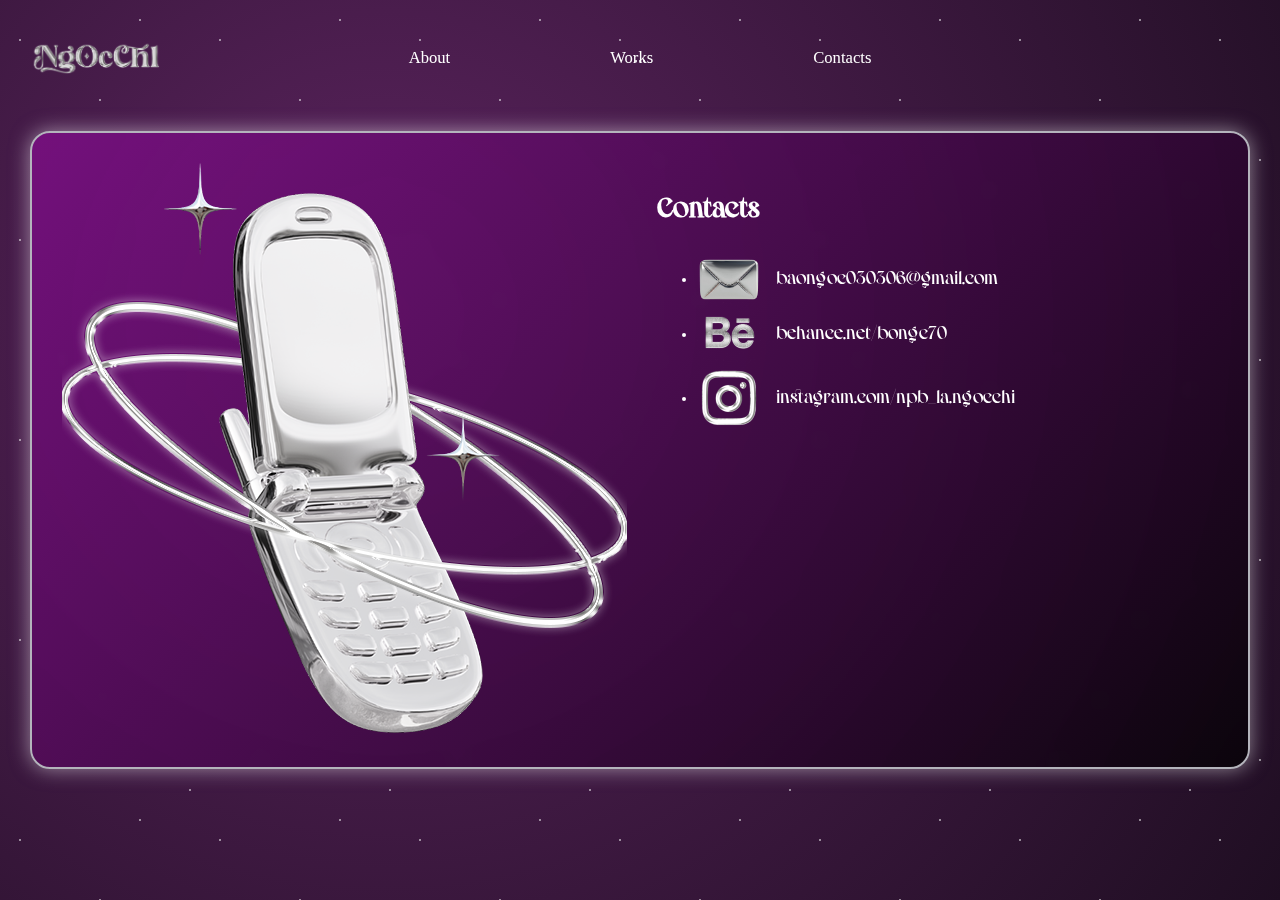
<file: contacts.html>
<!DOCTYPE html>
<html lang="en">
<head>
    <meta charset="UTF-8">
    <meta name="viewport" content="width=device-width, initial-scale=1.0">
    <title>Ng0cCh1.exe</title>
    <link rel="stylesheet" href="contacts.css">
</head>
<body>
    <div class="sparkles"></div>
    <nav>
        <a href="index.html"><img id="logo" src="logo.png" alt="logo"></a>
        <a href="about.html">About</a>
        <a href="works.html">Works</a>
        <a href="contacts.html">Contacts</a>
    </nav>    

<div class="sparkles"></div>
    <nav> ... </nav>    

    <section class="contact-section">
        <div class="contact-box">
            <div class="contact-image">
                <img src="contact.png" alt="Contact">
            </div>
            <div class="contact-info">
                <h2>Contacts</h2>
                <ul>
                    <li><a href="mailto:baongoc030306@gmail.com"><img src="email.png"> baongoc030306@gmail.com</a></li>
                    <li><a href="https://www.behance.net/bongc70" target="_blank"><img src="logo behance.png"> behance.net/bongc70</a></li>
                    <li><a href="https://www.instagram.com/npb_la.ngocchi/" target="_blank"><img src="insta.png"> instagram.com/npb_la.ngocchi</a></li>
                </ul>
            </div>
        </div>
    </section>
</body>
</file>
<file: contacts.css>
@font-face {
    font-family: 'Protest Demo';
    src: url('Protest Demo.otf') format('opentype');
    font-weight: normal;
    font-style: normal;
      font-family: 'DFVN Avegra';
      src: url('DFVN Avegra.otf') format('opentype');
      font-weight: normal;
      font-style: normal;
}
.sparkles {
    position: fixed;
    top: 0;
    left: 0;
    width: 100%;
    height: 100%;
    pointer-events: none;
    background-image: 
        radial-gradient(1px 1px at 10% 20%, white, transparent),
        radial-gradient(1px 1px at 30% 80%, white, transparent),
        radial-gradient(1px 1px at 50% 50%, white, transparent),
        radial-gradient(1px 1px at 70% 10%, white, transparent),
        radial-gradient(1px 1px at 95% 95%, white, transparent);
    background-repeat: repeat;
    background-size: 200px 200px;
    animation: sparkleDrift 60s linear infinite, sparkleTwinkle 3s infinite ease-in-out alternate;
}

@keyframes sparkleTwinkle {
    0%, 100% { opacity: 0.8; }
    50% { opacity: 0.3; }
}

@keyframes sparkleDrift {
    0% { transform: translate(0, 0); }
    100% { transform: translate(-100px, -100px); }
}

body {
  cursor: url('cursor.png') 16 16, auto;
  height: 100vh;
  margin: 0;
  background: radial-gradient(circle at 30% 35%, #5b235e, #1f0e22);
  background-repeat: no-repeat;
  background-size: auto;
  color: white;
  font-family: 'Protest Demo';
}
#logo {
    position: fixed;
    top: 2.5rem;
    left: 2rem;
    width: 10%; /* Adjust size as needed */
    height: auto;
    z-index: 1000; /* Ensure it stays above other content */
}
/*navigation bar*/
nav {
    display: flex;
    justify-content: center;
    gap: 10rem;
    padding: 3rem;
    position: fixed;
    top: 0;
    left: 0;
    right: 0;
    z-index: 1000;
}

/* Box background layer */
nav::before {
    content: "";
    position: absolute;
    padding: 3rem;

    top: 0;
    left: 0;
    right: 0;
    bottom: 0;

    background: rgba(0, 0, 0, 0.365);
    backdrop-filter: blur(6px);
    border-radius: 0 0 15px 15px;
    box-shadow: 0 4px 12px rgba(0, 0, 0, 0.5);

    opacity: 0; /* hidden by default */
    transition: opacity 0.4s ease;
    z-index: -1; /* stays behind the text */
}

nav.box-visible::before {
    opacity: 1; /* fade in background box only */
}

nav a {
    color: white;
    text-decoration: none;
    font-size: 1.3vw;
    transition: text-shadow 0.3s;
    position: relative; /* ensure above box */
    z-index: 1;
    right: 80px;
}

nav a:hover {
    text-shadow: 0 0 5px white,
                 0 0 5px white,
                 0 0 5px white;
}
/* Hamburger button */
.hamburger {
  display: none; /* ẩn trên desktop */
  flex-direction: column;
  justify-content: space-around;
  width: 30px;
  height: 25px;
  background: transparent;
  border: none;
  cursor: pointer;
  z-index: 1001;
  position: absolute;
  top: 2.5rem;
  right: 2rem;
}

.hamburger span {
  display: block;
  width: 100%;
  height: 3px;
  background: white;
  border-radius: 2px;
}

/* Menu container */
.nav-links {
  display: flex;
  gap: 10rem;
  justify-content: center;
}
/* Contact Section */
.contact-section {
  display: flex;                  /* dùng flex để căn giữa */
  justify-content: center;        /* căn giữa ngang */
  align-items: center;            /* căn giữa dọc */
  min-height: 100vh;              /* cao ít nhất bằng viewport */
  padding: 30px;                  /* khoảng cách bên ngoài */
  box-sizing: border-box;
}

.contact-box {
  display: grid;
  grid-template-columns: 1fr 1fr; /* 2 cột */
  gap: 30px;
  max-width: 1400px;
  width: 100%;
  background: linear-gradient(135deg, rgba(135, 12, 146, 0.7), rgba(0,0,0,0.7));
  backdrop-filter: blur(10px);           
  border: 2px solid #b4b4bc;            
  border-radius: 20px;
  padding: 30px;
  box-shadow: 0 0 20px rgba(254, 254, 255, 0.5);
  color: #fff;
}

.contact-image {
  grid-column: 1;
}

.contact-info {
  grid-column: 2;
  font-family: 'DFVN Avegra', sans-serif;
  font-size: 1.5vw;
  line-height: 1.6;
    color: #fff;
}
.contact-info img {
    width: 5vw; /* điều chỉnh kích thước biểu tượng */
    height: auto;
    vertical-align: middle; /* căn giữa theo chiều dọc với văn bản */
    margin-right: 10px; /* khoảng cách giữa biểu tượng và văn bản */
}
.contact-info a,
.contact-info a:visited,
.contact-info a:hover,
.contact-info a:active {
    color: #fff;           /* chữ luôn trắng */
    text-decoration: none; /* bỏ gạch chân nếu muốn */
}
@media (max-width: 768px) {
  /* --- NAVBAR MOBILE --- */
   #logo {
    width: 20%; /* tăng từ 10% lên 12% để lớn hơn */
  }
  nav {
    justify-content: flex-end;
    padding: 1.5rem 2rem;
  }

  .hamburger {
    display: flex; /* show hamburger trên mobile */
  }

  .nav-links {
    display: none;          /* ẩn link mặc định */
    flex-direction: column;
    align-items: center;
    justify-content: center;
    text-align: center;
    position: absolute;
    top: 100%;
    left: 0;
    width: 100%;
    height: 20vh;
    background: rgba(31, 14, 34, 0.578);
    gap: 1.5rem;
  }

  .nav-links a {
    font-size: 18px;
    left: -3px;
  }

  .nav-links.active {
    display: flex;          /* hiện menu khi click */
    top: 0;
  }
  .contact-box {
    grid-template-columns: 1fr; /* chỉ còn 1 cột */
    text-align: center;         /* căn giữa chữ */
    gap: 20px;                  /* giảm khoảng cách */
    padding: 20px;
  }

  .contact-image {
    grid-column: 1;
    order: -1; /* đẩy hình lên trên nếu muốn */
    text-align: center;
  }
  .contact-image img {
  max-width: 80%; /* nhỏ xuống 80% */
  height: auto;
}
  .contact-info {
    grid-column: 1;
    font-size: 4vw;   /* font linh hoạt theo viewport */
    line-height: 1.5;
    text-align: left;
  }

  .contact-info img {
    width: 8vw;       /* icon to hơn chút */
    margin-right: 8px;
  }
}
</file>
